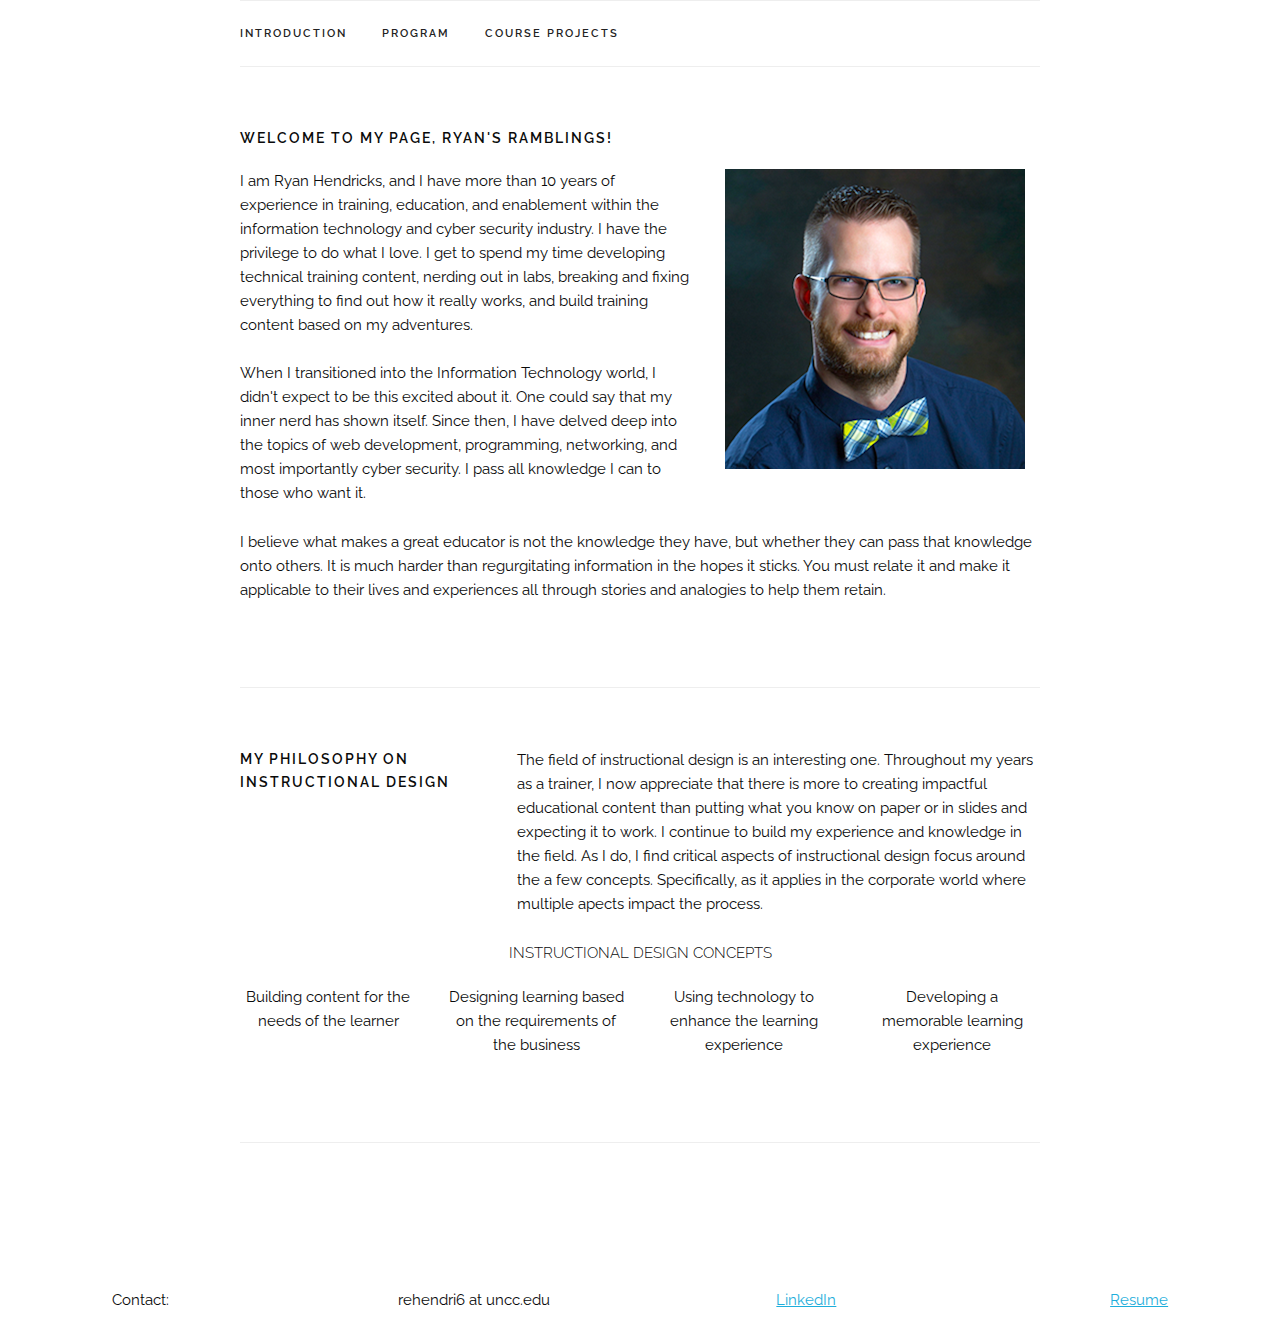
<file: index.html>
<!DOCTYPE html>
<html lang="en">
<head>

  <!-- Basic Page Needs
  –––––––––––––––––––––––––––––––––––––––––––––––––– -->
  <meta charset="utf-8">
  <title>Ryan's Ramblings</title>
  <meta name="description" content="">
  <meta name="author" content="">

  <!-- Mobile Specific Metas
  –––––––––––––––––––––––––––––––––––––––––––––––––– -->
  <meta name="viewport" content="width=device-width, initial-scale=1">

  <!-- FONT
  –––––––––––––––––––––––––––––––––––––––––––––––––– -->
  <link href="//fonts.googleapis.com/css?family=Raleway:400,300,600" rel="stylesheet" type="text/css">

  <!-- CSS
  –––––––––––––––––––––––––––––––––––––––––––––––––– -->
  <link rel="stylesheet" href="/css/normalize.css">
  <link rel="stylesheet" href="/css/skeleton.css">
  <link rel="stylesheet" href="/css/custom.css">

  <!-- Favicon
  –––––––––––––––––––––––––––––––––––––––––––––––––– -->
  <!--<link rel="icon" type="image/png" href="images/favicon.png"> -->

</head>
<body>

  <!-- Primary Page Layout
  –––––––––––––––––––––––––––––––––––––––––––––––––– -->
<div class="container">
<nav class="navbar">
  <div class="container">
        <ul class="navbar-list">
          <li class="navbar-item">
            <a class="navbar-link" href="/index.html">Introduction</a>
          </li>
          <li class="navbar-item">
            <a class="navbar-link" href="/docs/program.html">Program</a>
          </li>
          <li class="navbar-item">
            <a class="navbar-link" href="/docs/projects.html">Course Projects</a>
          </li>
        </ul>
  </div>      
</nav>
<div class="docs-section">
    <h6 class="docs-header">
      Welcome to my page, Ryan's Ramblings!
    </h6>
    <div class="row">
      <div class="seven columns">
        <p>
          I am Ryan Hendricks, and I have more than 10 years of experience in training, education, and enablement within the information technology and cyber security industry. I have the privilege to do what I love. I get to spend my time developing technical training content, nerding out in labs, breaking and fixing everything to find out how it really works, and build training content based on my adventures.
        <br><br>
          When I transitioned into the Information Technology world, I didn't expect to be this excited about it. One could say that my inner nerd has shown itself. Since then, I have delved deep into the topics of web development, programming, networking, and most importantly cyber security. I pass all knowledge I can to those who want it.
        </p>
      </div>
      <div class="five columns">
        <img class="u-max-full-width" src="/image/headshot.png">
      </div>
    </div>
    <div class="row">
      <p>
        I believe what makes a great educator is not the knowledge they have, but whether they can pass that knowledge onto others. It is much harder than regurgitating information in the hopes it sticks. You must relate it and make it applicable to their lives and experiences all through stories and analogies to help them retain.
      </p>
    </div>  
</div>
<div class="docs-section">
  <div class="row">
    <div class="four columns">
      <h6 class="docs-header">
        My philosophy on instructional design
      </h6>
    </div>
    <div class="eight columns">
      <p>
        The field of instructional design is an interesting one. Throughout my years as a trainer, I now appreciate that there is more to creating impactful educational content than putting what you know on paper or in slides and expecting it to work. I continue to build my experience and knowledge in the field. As I do, I find critical aspects of instructional design focus around the a few concepts. Specifically, as it applies in the corporate world where multiple apects impact the process.
      </p>
    </div>
  </div>
  <div class="row docs-header">
    <h6 style="text-align:center;">
      Instructional Design Concepts
    </h6>
  </div>
  <div class="row">
    <div class="three columns" style="text-align:center;">
      <p>
        Building content for the needs of the learner
      </p>
    </div>
    <div class="three columns" style="text-align:center;">
      <p>
        Designing learning based on the requirements of the business
      </p>
    </div>
    <div class="three columns" style="text-align:center;">
      <p>
        Using technology to enhance the learning experience
      </p>
    </div>
    <div class="three columns" style="text-align:center;">
      <p>
         Developing a memorable learning experience 
      </p>
    </div>
  </div>
</div>
<div class="docs-section">
  <div class="row">
    <div class="four columns">
      <p></p>
    </div>
    <div class="four columns">
      <p></p>
    </div>
    <div class="four columns">
      <p></p>
    </div>
  </div>
</div>
</div>
<div class="row">
  <div class="three columns" style=text-align:center>
    <p>Contact:</p>
  </div>
  <div class="three columns" style=text-align:center>
    <p>rehendri6 at uncc.edu</p>
  </div>
  <div class="three columns" style=text-align:center>
    <a href="https://www.linkedin.com/in/ryanhendricks42/" target="_blank">LinkedIn</a>
  </div>
  <div class="three columns" style=text-align:center>
    <a href="/docs/Resume.pdf" target="_blank">Resume</a>
  </div>
</div>
<!-- End Document
  –––––––––––––––––––––––––––––––––––––––––––––––––– -->
</body>
</html>
</file>
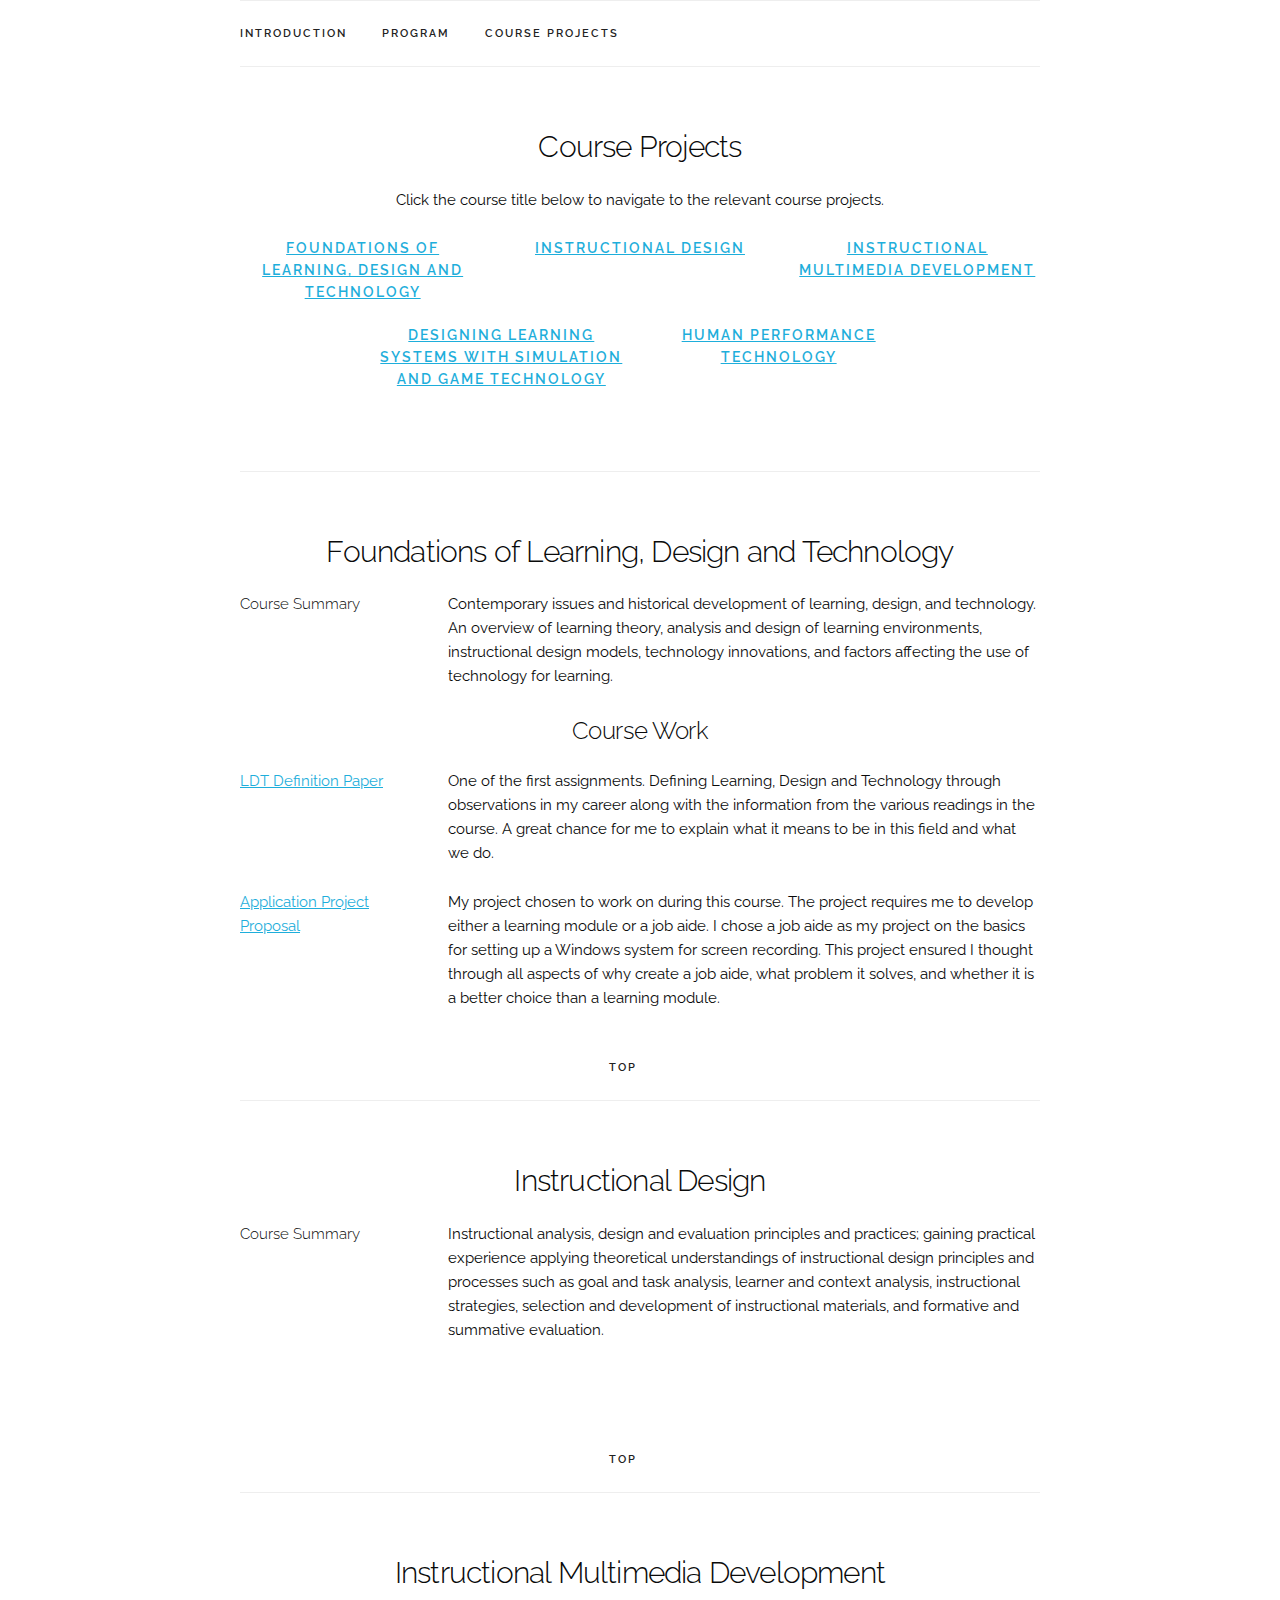
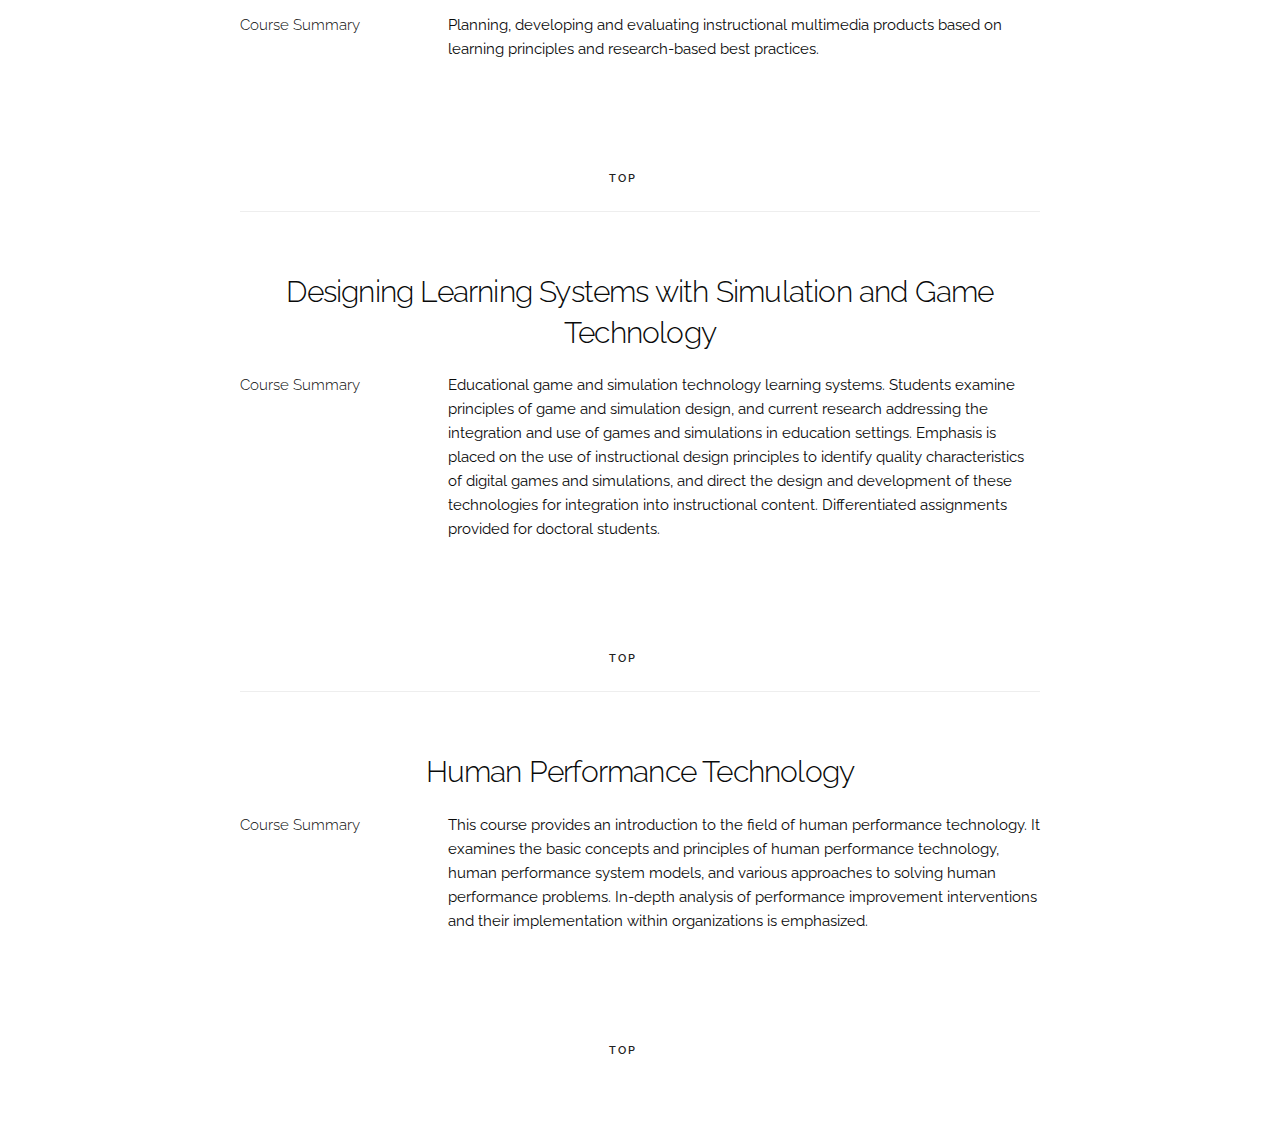
<file: docs/projects.html>
<!DOCTYPE html>
<html lang="en">
<head>

  <!-- Basic Page Needs
  –––––––––––––––––––––––––––––––––––––––––––––––––– -->
  <meta charset="utf-8">
  <title>Course Projects Page</title>
  <meta name="description" content="">
  <meta name="author" content="">

  <!-- Mobile Specific Metas
  –––––––––––––––––––––––––––––––––––––––––––––––––– -->
  <meta name="viewport" content="width=device-width, initial-scale=1">

  <!-- FONT
  –––––––––––––––––––––––––––––––––––––––––––––––––– -->
  <link href="//fonts.googleapis.com/css?family=Raleway:400,300,600" rel="stylesheet" type="text/css">

  <!-- CSS
  –––––––––––––––––––––––––––––––––––––––––––––––––– -->
  <link rel="stylesheet" href="/css/normalize.css">
  <link rel="stylesheet" href="/css/skeleton.css">
  <link rel="stylesheet" href="/css/custom.css">

  <!-- Favicon
  –––––––––––––––––––––––––––––––––––––––––––––––––– -->
  <!--<link rel="icon" type="image/png" href="images/favicon.png"> -->

</head>
<body>

  <!-- Primary Page Layout
  –––––––––––––––––––––––––––––––––––––––––––––––––– -->
  <div class="container" id="top">
  <nav class="navbar">
    <div class="container">
          <ul class="navbar-list">
            <li class="navbar-item">
              <a class="navbar-link" href="/index.html">Introduction</a>
            </li>
            <li class="navbar-item">
              <a class="navbar-link" href="/docs/program.html">Program</a>
            </li>
            <li class="navbar-item">
              <a class="navbar-link" href="/docs/projects.html">Course Projects</a>
            </li>
          </ul>
    </div>      
  </nav>
  <div class="docs-section">
    <div class="row" style=text-align:center>
      <div class="twelve columns">
        <h4>
          Course Projects
        </h4>
        <p>
          Click the course title below to navigate to the relevant course projects.
        </p>
      </div>
    </div>
    <div class="row">
      <div class="four columns" style=text-align:center>
        <h6 class="docs-header">
          <a href="#6100">Foundations of Learning, Design and Technology</a>
        </h6>
      </div>
      <div class="four columns" style=text-align:center>
        <h6 class="docs-header">
          <a href="#6110">Instructional Design</a>
        </h6>
      </div>
      <div class="four columns" style=text-align:center>
        <h6 class="docs-header">
          <a href="#6130">Instructional Multimedia Development</a>
        </h6>
      </div>
    </div>
    <div class="row">
      <div class="two columns">
        <p>

        </p>
      </div>
      <div class="four columns" style=text-align:center>
        <h6 class="docs-header">
          <a href="#6160">Designing Learning Systems with Simulation and Game Technology</a>
        </h6>
      </div>
      <div class="four columns" style=text-align:center>
        <h6 class="docs-header">
          <a href="#6170">Human Performance Technology</a>
        </h6>
      </div>
      <div class="two columns">
        <p>

        </p>
      </div>
    </div>
  </div>
  <div class="docs-section" id="6100">
      <div class="row"  style=text-align:center>
        <h4>
          Foundations of Learning, Design and Technology
        </h4>
      </div>
      <div class="row">
        <div class="three columns">
          <h6>
            Course Summary
          </h6>
        </div>
        <div class="nine columns">
          <p>
            Contemporary issues and historical development of learning, design, and technology.  An overview of learning theory, analysis and design of learning environments, instructional design models, technology innovations, and factors affecting the use of technology for learning.
          </p>
        </div>
      </div>
      <div class="row" style="text-align: center;">
        <h5>
         Course Work 
        </h5>
      </div>
      <div class="row">
        <div class="three columns">
          <a href="/docs/6100/LDT-Definition-Paper.pdf" target="_blank">LDT Definition Paper</a>
        </div>
        <div class="nine columns">
          <p>
            One of the first assignments. Defining Learning, Design and Technology through observations in my career along with the information from the various readings in the course. A great chance for me to explain what it means to be in this field and what we do. 
          </p>
        </div>
        <div class="row">
          <div class="three columns">
            <a href="/docs/6100/Application-Project-Proposal.pdf" target="_blank">Application Project Proposal</a>
          </div>
          <div class="nine columns">
            <p>
              My project chosen to work on during this course. The project requires me to develop either a learning module or a job aide. I chose a job aide as my project on the basics for setting up a Windows system for screen recording. This project ensured I thought through all aspects of why create a job aide, what problem it solves, and whether it is a better choice than a learning module. 
            </p>
          </div>
      </div>
  </div>
  <div class="row" style=text-align:center>
    <a class="navbar-link" href="#top">Top</a>
  </div>
  <div class="docs-section" id="6110"> 
    <div class="row" style="text-align: center;">
      <h4>
        Instructional Design
      </h4>
    </div>
    <div class="row">
      <div class="three columns">
        <h6>
          Course Summary
        </h6>
      </div>
      <div class="nine columns">
        <p>
          Instructional analysis, design and evaluation principles and practices; gaining practical experience applying theoretical understandings of instructional design principles and processes such as goal and task analysis, learner and context analysis, instructional strategies, selection and development of instructional materials, and formative and summative evaluation.
        </p>
      </div>
    </div>
  </div>
  <div class="row" style=text-align:center>
    <a class="navbar-link" href="#top">Top</a>
  </div>
  <div class="docs-section" id="6130">
    <div class="row" style="text-align: center;">
      <h4>
        Instructional Multimedia Development
      </h4>
    </div>
    <div class="row">
      <div class="three columns">
        <h6>
          Course Summary
        </h6>
      </div>
      <div class="nine columns">
        <p>
          Planning, developing and evaluating instructional multimedia products based on learning principles and research-based best practices.
        </p>
      </div>
    </div>
  </div>
  <div class="row" style=text-align:center>
    <a class="navbar-link" href="#top">Top</a>
  </div>
  <div class="docs-section" id="6160">
    <divv class="row" style="text-align: center;">
      <h4>
        Designing Learning Systems with Simulation and Game Technology
      </h4>
    </divv>
    <div class="row">
      <div class="three columns">
        <h6>
          Course Summary
        </h6>
      </div>
      <div class="nine columns">
        <p>
          Educational game and simulation technology learning systems.  Students examine principles of game and simulation design, and current research addressing the integration and use of games and simulations in education settings.  Emphasis is placed on the use of instructional design principles to identify quality characteristics of digital games and simulations, and direct the design and development of these technologies for integration into instructional content.  Differentiated assignments provided for doctoral students.
        </p>
      </div>
    </div>
  </div>
  <div class="row" style=text-align:center>
    <a class="navbar-link" href="#top">Top</a>
  </div>
  <div class="docs-section" id="6170">
    <div class="row" style="text-align: center;">
      <h4>
        Human Performance Technology
      </h4>
    </div>
    <div class="row">
      <div class="three columns">
        <h6>
          Course Summary
        </h6>
      </div>
      <div class="nine columns">
        <p>
          This course provides an introduction to the field of human performance technology. It examines the basic concepts and principles of human performance technology, human performance system models, and various approaches to solving human performance problems.  In-depth analysis of performance improvement interventions and their implementation within organizations is emphasized.
        </p>
      </div>
    </div>
  </div>
  <div class="row" style=text-align:center>
    <a class="navbar-link" href="#top">Top</a>
  </div>
<!-- End Document
  –––––––––––––––––––––––––––––––––––––––––––––––––– -->
</body>
</html>
</file>
<file: css/skeleton.css>
/*
* Skeleton V2.0.4
* Copyright 2014, Dave Gamache
* www.getskeleton.com
* Free to use under the MIT license.
* http://www.opensource.org/licenses/mit-license.php
* 12/29/2014
*/


/* Table of contents
––––––––––––––––––––––––––––––––––––––––––––––––––
- Grid
- Base Styles
- Typography
- Links
- Buttons
- Forms
- Lists
- Code
- Tables
- Spacing
- Utilities
- Clearing
- Media Queries
*/


/* Grid
–––––––––––––––––––––––––––––––––––––––––––––––––– */
.container {
  position: relative;
  width: 100%;
  max-width: 960px;
  margin: 0 auto;
  padding: 0 20px;
  box-sizing: border-box; }
.column,
.columns {
  width: 100%;
  float: left;
  box-sizing: border-box; }

/* For devices larger than 400px */
@media (min-width: 400px) {
  .container {
    width: 85%;
    padding: 0; }
}

/* For devices larger than 550px */
@media (min-width: 550px) {
  .container {
    width: 80%; }
  .column,
  .columns {
    margin-left: 4%; }
  .column:first-child,
  .columns:first-child {
    margin-left: 0; }

  .one.column,
  .one.columns                    { width: 4.66666666667%; }
  .two.columns                    { width: 13.3333333333%; }
  .three.columns                  { width: 22%;            }
  .four.columns                   { width: 30.6666666667%; }
  .five.columns                   { width: 39.3333333333%; }
  .six.columns                    { width: 48%;            }
  .seven.columns                  { width: 56.6666666667%; }
  .eight.columns                  { width: 65.3333333333%; }
  .nine.columns                   { width: 74.0%;          }
  .ten.columns                    { width: 82.6666666667%; }
  .eleven.columns                 { width: 91.3333333333%; }
  .twelve.columns                 { width: 100%; margin-left: 0; }

  .one-third.column               { width: 30.6666666667%; }
  .two-thirds.column              { width: 65.3333333333%; }

  .one-half.column                { width: 48%; }

  /* Offsets */
  .offset-by-one.column,
  .offset-by-one.columns          { margin-left: 8.66666666667%; }
  .offset-by-two.column,
  .offset-by-two.columns          { margin-left: 17.3333333333%; }
  .offset-by-three.column,
  .offset-by-three.columns        { margin-left: 26%;            }
  .offset-by-four.column,
  .offset-by-four.columns         { margin-left: 34.6666666667%; }
  .offset-by-five.column,
  .offset-by-five.columns         { margin-left: 43.3333333333%; }
  .offset-by-six.column,
  .offset-by-six.columns          { margin-left: 52%;            }
  .offset-by-seven.column,
  .offset-by-seven.columns        { margin-left: 60.6666666667%; }
  .offset-by-eight.column,
  .offset-by-eight.columns        { margin-left: 69.3333333333%; }
  .offset-by-nine.column,
  .offset-by-nine.columns         { margin-left: 78.0%;          }
  .offset-by-ten.column,
  .offset-by-ten.columns          { margin-left: 86.6666666667%; }
  .offset-by-eleven.column,
  .offset-by-eleven.columns       { margin-left: 95.3333333333%; }

  .offset-by-one-third.column,
  .offset-by-one-third.columns    { margin-left: 34.6666666667%; }
  .offset-by-two-thirds.column,
  .offset-by-two-thirds.columns   { margin-left: 69.3333333333%; }

  .offset-by-one-half.column,
  .offset-by-one-half.columns     { margin-left: 52%; }

}


/* Base Styles
–––––––––––––––––––––––––––––––––––––––––––––––––– */
/* NOTE
html is set to 62.5% so that all the REM measurements throughout Skeleton
are based on 10px sizing. So basically 1.5rem = 15px :) */
html {
  font-size: 62.5%; }
body {
  font-size: 1.5em; /* currently ems cause chrome bug misinterpreting rems on body element */
  line-height: 1.6;
  font-weight: 400;
  font-family: "Raleway", "HelveticaNeue", "Helvetica Neue", Helvetica, Arial, sans-serif;
  color: #090A0A; }


/* Typography
–––––––––––––––––––––––––––––––––––––––––––––––––– */
h1, h2, h3, h4, h5, h6 {
  margin-top: 0;
  margin-bottom: 2rem;
  font-weight: 300; }
h1 { font-size: 4.0rem; line-height: 1.2;  letter-spacing: -.1rem;}
h2 { font-size: 3.6rem; line-height: 1.25; letter-spacing: -.1rem; }
h3 { font-size: 3.0rem; line-height: 1.3;  letter-spacing: -.1rem; }
h4 { font-size: 2.4rem; line-height: 1.35; letter-spacing: -.08rem; }
h5 { font-size: 1.8rem; line-height: 1.5;  letter-spacing: -.05rem; }
h6 { font-size: 1.5rem; line-height: 1.6;  letter-spacing: 0; }

/* Larger than phablet */
@media (min-width: 550px) {
  h1 { font-size: 5.0rem; }
  h2 { font-size: 4.2rem; }
  h3 { font-size: 3.6rem; }
  h4 { font-size: 3.0rem; }
  h5 { font-size: 2.4rem; }
  h6 { font-size: 1.5rem; }
}

p {
  margin-top: 0; }


/* Links
–––––––––––––––––––––––––––––––––––––––––––––––––– */
a {
  color: #1EAEDB; }
a:hover {
  color: #0FA0CE; }


/* Buttons
–––––––––––––––––––––––––––––––––––––––––––––––––– */
.button,
button,
input[type="submit"],
input[type="reset"],
input[type="button"] {
  display: inline-block;
  height: 38px;
  padding: 0 30px;
  color: #555;
  text-align: center;
  font-size: 11px;
  font-weight: 600;
  line-height: 38px;
  letter-spacing: .1rem;
  text-transform: uppercase;
  text-decoration: none;
  white-space: nowrap;
  background-color: transparent;
  border-radius: 4px;
  border: 1px solid #bbb;
  cursor: pointer;
  box-sizing: border-box; }
.button:hover,
button:hover,
input[type="submit"]:hover,
input[type="reset"]:hover,
input[type="button"]:hover,
.button:focus,
button:focus,
input[type="submit"]:focus,
input[type="reset"]:focus,
input[type="button"]:focus {
  color: #333;
  border-color: #888;
  outline: 0; }
.button.button-primary,
button.button-primary,
input[type="submit"].button-primary,
input[type="reset"].button-primary,
input[type="button"].button-primary {
  color: #FFF;
  background-color: #33C3F0;
  border-color: #33C3F0; }
.button.button-primary:hover,
button.button-primary:hover,
input[type="submit"].button-primary:hover,
input[type="reset"].button-primary:hover,
input[type="button"].button-primary:hover,
.button.button-primary:focus,
button.button-primary:focus,
input[type="submit"].button-primary:focus,
input[type="reset"].button-primary:focus,
input[type="button"].button-primary:focus {
  color: #FFF;
  background-color: #1EAEDB;
  border-color: #1EAEDB; }


/* Forms
–––––––––––––––––––––––––––––––––––––––––––––––––– */
input[type="email"],
input[type="number"],
input[type="search"],
input[type="text"],
input[type="tel"],
input[type="url"],
input[type="password"],
textarea,
select {
  height: 38px;
  padding: 6px 10px; /* The 6px vertically centers text on FF, ignored by Webkit */
  background-color: #fff;
  border: 1px solid #D1D1D1;
  border-radius: 4px;
  box-shadow: none;
  box-sizing: border-box; }
/* Removes awkward default styles on some inputs for iOS */
input[type="email"],
input[type="number"],
input[type="search"],
input[type="text"],
input[type="tel"],
input[type="url"],
input[type="password"],
textarea {
  -webkit-appearance: none;
     -moz-appearance: none;
          appearance: none; }
textarea {
  min-height: 65px;
  padding-top: 6px;
  padding-bottom: 6px; }
input[type="email"]:focus,
input[type="number"]:focus,
input[type="search"]:focus,
input[type="text"]:focus,
input[type="tel"]:focus,
input[type="url"]:focus,
input[type="password"]:focus,
textarea:focus,
select:focus {
  border: 1px solid #33C3F0;
  outline: 0; }
label,
legend {
  display: block;
  margin-bottom: .5rem;
  font-weight: 600; }
fieldset {
  padding: 0;
  border-width: 0; }
input[type="checkbox"],
input[type="radio"] {
  display: inline; }
label > .label-body {
  display: inline-block;
  margin-left: .5rem;
  font-weight: normal; }


/* Lists
–––––––––––––––––––––––––––––––––––––––––––––––––– */
ul {
  list-style: circle inside; }
ol {
  list-style: decimal inside; }
ol, ul {
  padding-left: 0;
  margin-top: 0; }
ul ul,
ul ol,
ol ol,
ol ul {
  margin: 1.5rem 0 1.5rem 3rem;
  font-size: 90%; }
li {
  margin-bottom: 1rem; }


/* Code
–––––––––––––––––––––––––––––––––––––––––––––––––– */
code {
  padding: .2rem .5rem;
  margin: 0 .2rem;
  font-size: 90%;
  white-space: nowrap;
  background: #F1F1F1;
  border: 1px solid #E1E1E1;
  border-radius: 4px; }
pre > code {
  display: block;
  padding: 1rem 1.5rem;
  white-space: pre; }


/* Tables
–––––––––––––––––––––––––––––––––––––––––––––––––– */
th,
td {
  padding: 12px 15px;
  text-align: left;
  border-bottom: 1px solid #E1E1E1; }
th:first-child,
td:first-child {
  padding-left: 0; }
th:last-child,
td:last-child {
  padding-right: 0; }


/* Spacing
–––––––––––––––––––––––––––––––––––––––––––––––––– */
button,
.button {
  margin-bottom: 1rem; }
input,
textarea,
select,
fieldset {
  margin-bottom: 1.5rem; }
pre,
blockquote,
dl,
figure,
table,
p,
ul,
ol,
form {
  margin-bottom: 2.5rem; }


/* Utilities
–––––––––––––––––––––––––––––––––––––––––––––––––– */
.u-full-width {
  width: 100%;
  box-sizing: border-box; }
.u-max-full-width {
  max-width: 100%;
  box-sizing: border-box; }
.u-pull-right {
  float: right; }
.u-pull-left {
  float: left; }


/* Misc
–––––––––––––––––––––––––––––––––––––––––––––––––– */
hr {
  margin-top: 3rem;
  margin-bottom: 3.5rem;
  border-width: 0;
  border-top: 1px solid #E1E1E1; }


/* Clearing
–––––––––––––––––––––––––––––––––––––––––––––––––– */

/* Self Clearing Goodness */
.container:after,
.row:after,
.u-cf {
  content: "";
  display: table;
  clear: both; }


/* Media Queries
–––––––––––––––––––––––––––––––––––––––––––––––––– */
/*
Note: The best way to structure the use of media queries is to create the queries
near the relevant code. For example, if you wanted to change the styles for buttons
on small devices, paste the mobile query code up in the buttons section and style it
there.
*/


/* Larger than mobile */
@media (min-width: 400px) {}

/* Larger than phablet (also point when grid becomes active) */
@media (min-width: 550px) {}

/* Larger than tablet */
@media (min-width: 750px) {}

/* Larger than desktop */
@media (min-width: 1000px) {}

/* Larger than Desktop HD */
@media (min-width: 1200px) {}
</file>
<file: css/custom.css>
.container {
  max-width: 800px; }
.header {
  margin-top: 6rem;
  text-align: center; }
.value-prop {
  margin-top: 1rem; }
.value-props {
  margin-top: 4rem;
  margin-bottom: 4rem; }
.docs-header {
  text-transform: uppercase;
  font-size: 1.4rem;
  letter-spacing: .2rem;
  font-weight: 600; }
.docs-section {
  border-top: 1px solid #eee;
  padding: 4rem 0;
  margin-bottom: 0;}
.value-img {
  display: block;
  text-align: center;
  margin: 2.5rem auto 0; }
.example-grid .column,
.example-grid .columns {
  background: #EEE;
  text-align: center;
  border-radius: 4px;
  font-size: 1rem;
  text-transform: uppercase;
  height: 30px;
  line-height: 30px;
  margin-bottom: .75rem;
  font-weight: 600;
  letter-spacing: .1rem; }
.docs-example .row,
.docs-example.row,
.docs-example form {
  margin-bottom: 0; }
.docs-example h1,
.docs-example h2,
.docs-example h3,
.docs-example h4,
.docs-example h5,
.docs-example h6 {
  margin-bottom: 1rem; }
.heading-font-size {
  font-size: 1.2rem;
  color: #999;
  letter-spacing: normal; }
.code-example {
  margin-top: 1.5rem;
  margin-bottom: 0; }
.code-example-body {
  white-space: pre;
  word-wrap: break-word }
.example {
  position: relative; 
  margin-top: 4rem; }
.example-header {
  font-weight: 600;
  margin-top: 1.5rem;
  margin-bottom: .5rem; }
.example-description {
  margin-bottom: 1.5rem; }
.example-screenshot-wrapper {
  display: block;
  position: relative;
  overflow: hidden;
  border-radius: 6px;
  border: 1px solid #eee;
  height: 250px; }
.example-screenshot {
  width: 100%;
  height: auto; }
.example-screenshot.coming-soon {
  width: auto;
  position: absolute;
  background: #eee;
  top: 5px;
  right: 5px;
  bottom: 5px;
  left: 5px; }
.navbar {
  display: none; }

/* Larger than phone */
@media (min-width: 550px) {
  .header {
    margin-top: 18rem; }
  .value-props {
    margin-top: 9rem;
    margin-bottom: 7rem; }
  .value-img {
    margin-bottom: 1rem; }
  .example-grid .column,
  .example-grid .columns {
    margin-bottom: 1.5rem; }
  .docs-section {
    padding: 6rem 0; }
  .example-send-yourself-copy {
    float: right;
    margin-top: 12px; }
  .example-screenshot-wrapper {
    position: absolute;
    width: 48%;
    height: 100%;
    left: 0;
    max-height: none; }
}

/* Larger than tablet */
@media (min-width: 750px) {
  /* Navbar */
  .navbar + .docs-section {
    border-top-width: 0; }
  .navbar,
  .navbar-spacer {
    display: block;
    width: 100%;
    height: 6.5rem;
    background: #fff;
    z-index: 99;
    border-top: 1px solid #eee;
    border-bottom: 1px solid #eee; }
  .navbar-spacer {
    display: none; }
  .navbar > .container {
    width: 100%; }
  .navbar-list {
    list-style: none;
    margin-bottom: 0; }
  .navbar-item {
    position: relative;
    float: left;
    margin-bottom: 0; }
  .navbar-link {
    text-transform: uppercase;
    font-size: 11px;
    font-weight: 600;
    letter-spacing: .2rem;
    margin-right: 35px;
    text-decoration: none;
    line-height: 6.5rem;
    color: #222; }
  .navbar-link.active {
    color: #33C3F0; }
  .has-docked-nav .navbar {
    position: fixed;
    top: 0;
    left: 0; }
  .has-docked-nav .navbar-spacer {
    display: block; }
  /* Re-overiding the width 100% declaration to match size of % based container */
  .has-docked-nav .navbar > .container {
    width: 80%; }

  /* Popover */
  .popover.open {
    display: block;
  }
  .popover {
    display: none;
    position: absolute;
    top: 0;
    left: 0;
    background: #fff;
    border: 1px solid #eee;
    border-radius: 4px;
    top: 92%;
    left: -50%;
    -webkit-filter: drop-shadow(0 0 6px rgba(0,0,0,.1));
       -moz-filter: drop-shadow(0 0 6px rgba(0,0,0,.1));
            filter: drop-shadow(0 0 6px rgba(0,0,0,.1)); }
  .popover-item:first-child .popover-link:after, 
  .popover-item:first-child .popover-link:before {
    bottom: 100%;
    left: 50%;
    border: solid transparent;
    content: " ";
    height: 0;
    width: 0;
    position: absolute;
    pointer-events: none; }
  .popover-item:first-child .popover-link:after {
    border-color: rgba(255, 255, 255, 0);
    border-bottom-color: #fff;
    border-width: 10px;
    margin-left: -10px; }
  .popover-item:first-child .popover-link:before {
    border-color: rgba(238, 238, 238, 0);
    border-bottom-color: #eee;
    border-width: 11px;
    margin-left: -11px; }
  .popover-list {
    padding: 0;
    margin: 0;
    list-style: none; }
  .popover-item {
    padding: 0;
    margin: 0; }
  .popover-link {
    position: relative;
    color: #222;
    display: block;
    padding: 8px 20px;
    border-bottom: 1px solid #eee;
    text-decoration: none;
    text-transform: uppercase;
    font-size: 1.0rem;
    font-weight: 600;
    text-align: center;
    letter-spacing: .1rem; }
  .popover-item:first-child .popover-link {
    border-radius: 4px 4px 0 0; }
  .popover-item:last-child .popover-link {
    border-radius: 0 0 4px 4px;
    border-bottom-width: 0; }
  .popover-link:hover {
    color: #fff;
    background: #33C3F0; }
  .popover-link:hover,
  .popover-item:first-child .popover-link:hover:after {
    border-bottom-color: #33C3F0; }
}
</file>
